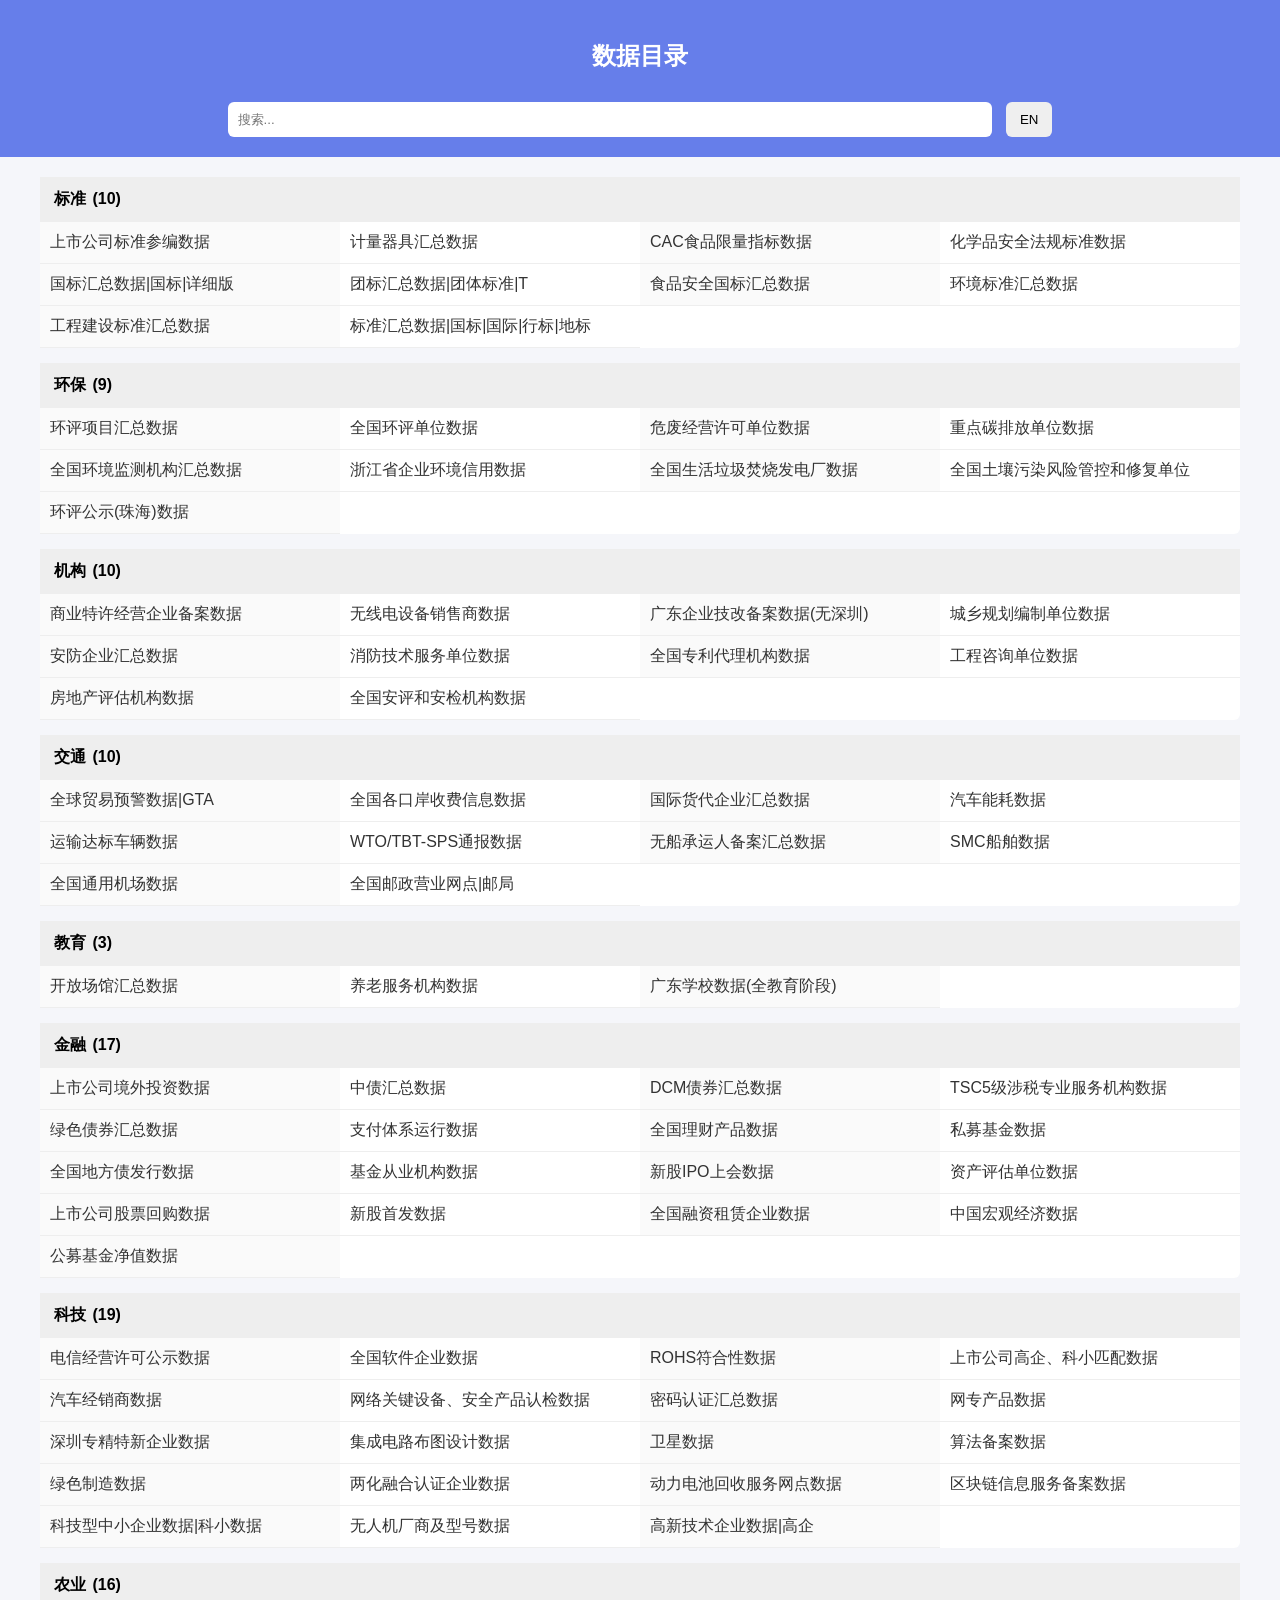
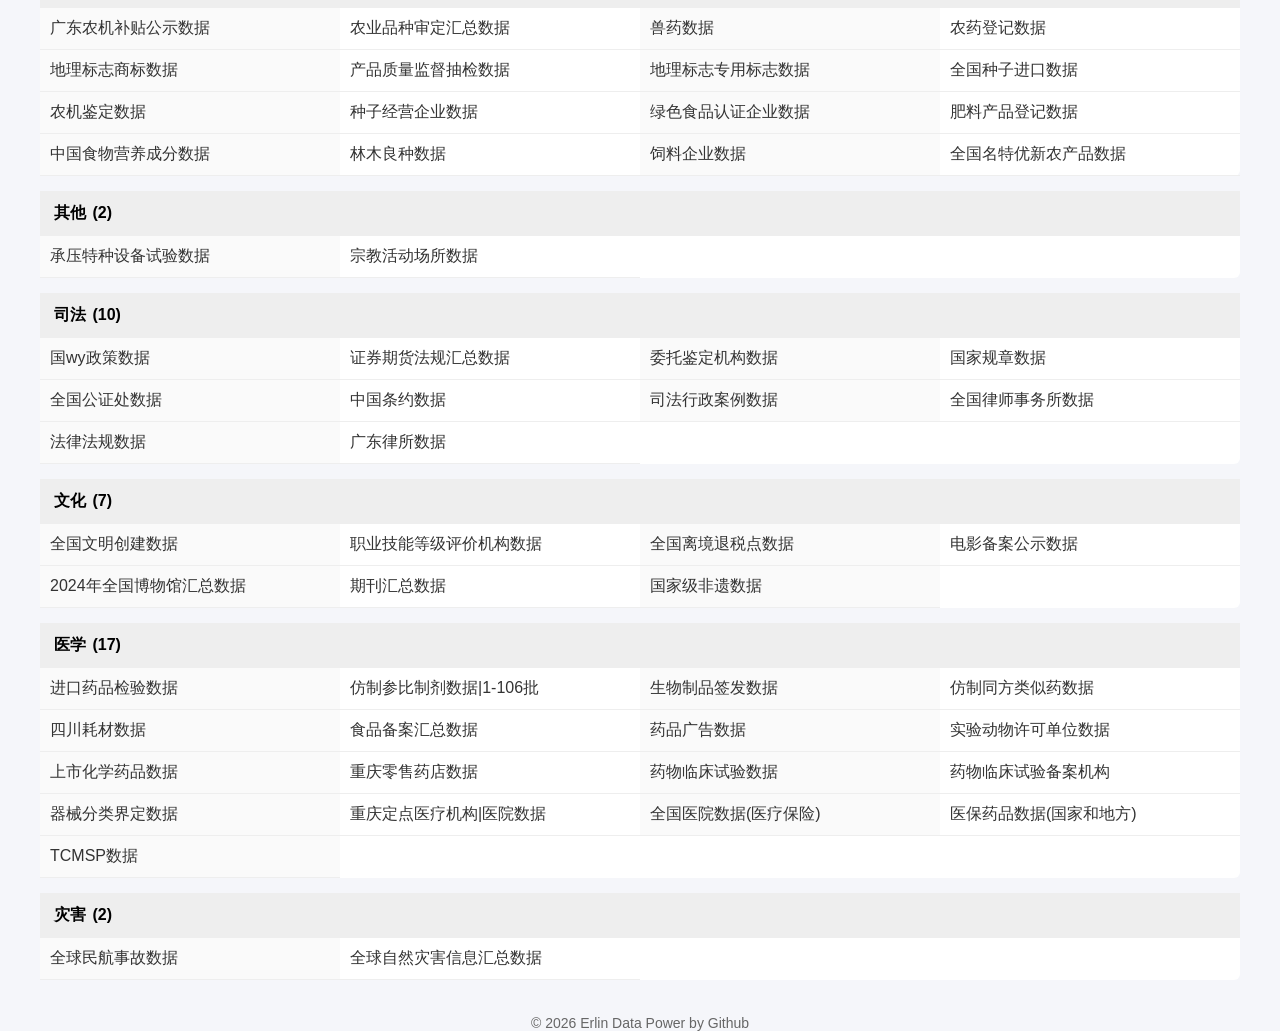
<file: index.html>
<!DOCTYPE html>
<html lang="zh">
	<head>
		<meta charset="UTF-8">
		<title>数据目录</title>
		<link rel="stylesheet" href="style.css">
	</head>
	<body>
		<div class="header">
			<h2 id="title"></h2>
			<input id="search">
			<button id="langBtn">En</button>
		</div>
		<div class="container" id="app"></div>
		<footer class="footer"> © 2026 Erlin Data Power by Github</footer>
		<script type="module" src="app.js"></script>
	</body>
</html>
</file>
<file: style.css>
body {
    font-family: Arial;
    background: #f5f6fa;
    margin: 0;
}

.header {
    background: #667eea;
    color: #fff;
    padding: 20px;
    text-align: center;
}

input {
    width: 60%;
    padding: 10px;
    margin-top: 10px;
    border-radius: 6px;
    border: none;
}

button {
    margin-left: 10px;
    padding: 10px 14px;
    border: none;
    border-radius: 6px;
    cursor: pointer;
}

.container {
    max-width: 1200px;
    margin: auto;
    padding: 20px;
}

.card {
    background: #fff;
    margin-bottom: 15px;
    border-radius: 6px;
}

.card-header {
    padding: 12px;
    font-weight: bold;
    cursor: pointer;
    background: #eee;
}

.grid {
    display: grid;
    grid-template-columns: repeat(auto-fill, minmax(260px, 1fr));
}

.item {
    padding: 10px;
    border-bottom: 1px solid #eee;
}

.item:nth-child(odd) {
    background: #fafafa;
}

.item a {
    text-decoration: none;
    color: #333;
}

.hl {
    background: yellow;
    padding: 0 2px;
}

.card-header .hl {
    background: transparent;
    color: inherit;
}

.footer{
    text-align:center;
    color:#666;
    font-size:14px
}
</file>
